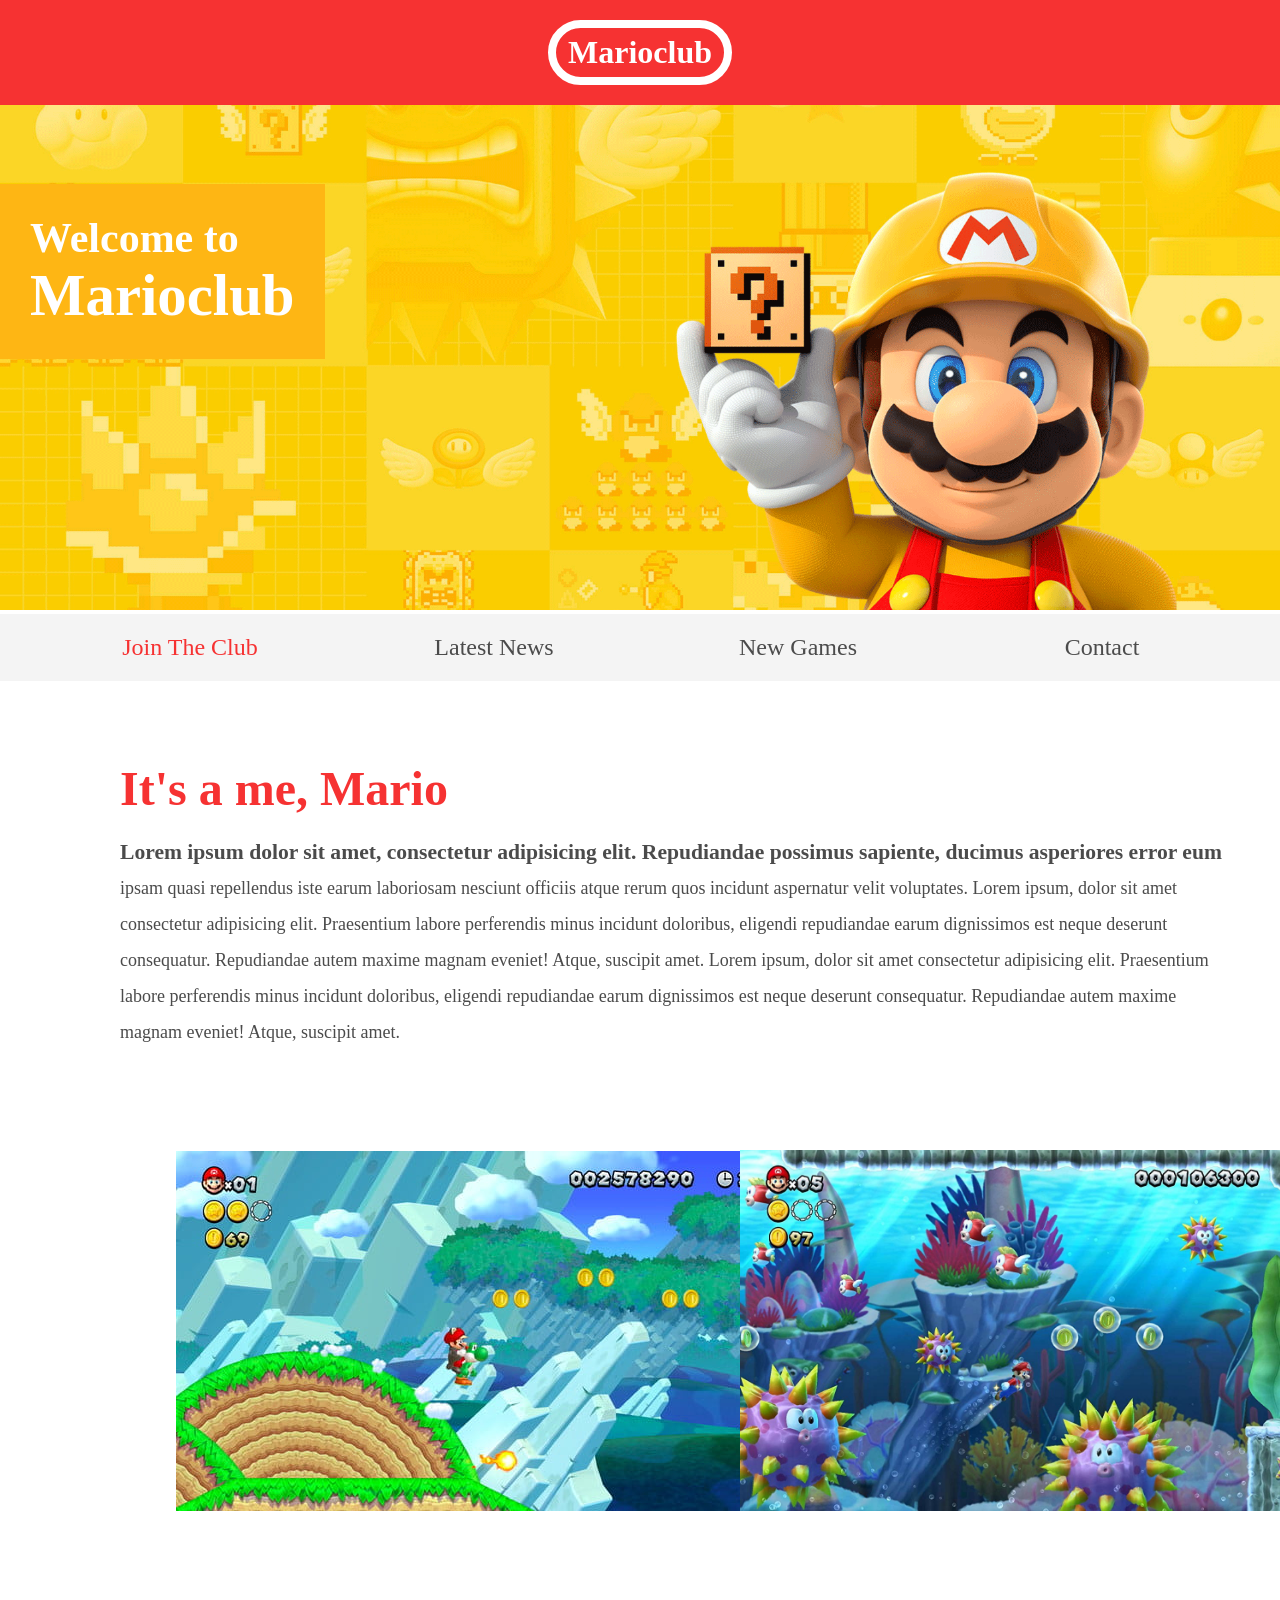
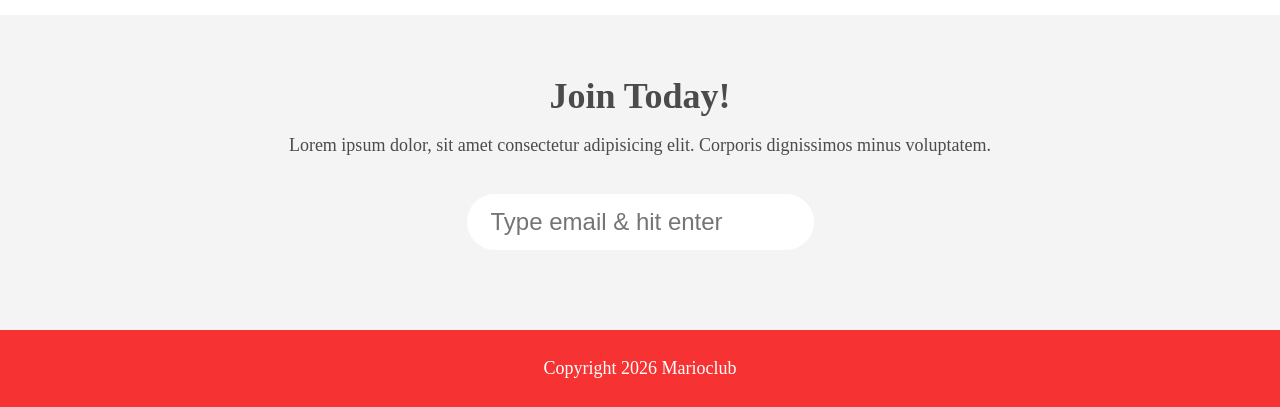
<file: 1-HTML Semantics/index.html>
<!DOCTYPE html>
<html lang="en">
<head>
    <meta charset="UTF-8">
    <meta name="viewport" content="width=device-width, initial-scale=1.0">
    <link rel="stylesheet" href="styles.css">
    <title>Marioclub</title>
</head>
<body>
    <header><h1>Marioclub</h1></header>
    <section class="banner">
    <img src="img/banner.png" alt="marioclub welcome banner">
    <div class="welcome"><h2>Welcome to <br><span>Marioclub</span></h2></div>
    </section>
    <nav class="main-nav">
       <ul>
        <li><a href="/join.html" class="join">Join The Club</a></li>
        <li><a href="/news.html" >Latest News</a></li>
        <li><a href="/games.html" >New Games</a></li>
        <li><a href="/contact.html" >Contact</a></li>
       </ul>
    </nav>
    <main>
        <article>
            <h2>It's a me, Mario</h2>
            <p>Lorem ipsum dolor sit amet, consectetur adipisicing elit. Repudiandae possimus sapiente, ducimus asperiores error eum ipsam quasi repellendus iste earum laboriosam nesciunt officiis atque rerum quos incidunt aspernatur velit voluptates. Lorem ipsum, dolor sit amet consectetur adipisicing elit. Praesentium labore perferendis minus incidunt doloribus, eligendi repudiandae earum dignissimos est neque deserunt consequatur. Repudiandae autem maxime magnam eveniet! Atque, suscipit amet. Lorem ipsum, dolor sit amet consectetur adipisicing elit. Praesentium labore perferendis minus incidunt doloribus, eligendi repudiandae earum dignissimos est neque deserunt consequatur. Repudiandae autem maxime magnam eveniet! Atque, suscipit amet.</p>
        </article>
        <ul class="images">
        <li><img src="img/thumb-1.png" alt="mario thumbnail 1"></li>
        <li><img src="img/thumb-2.png" alt="mario thumbnail 2"></li>
        </ul>
    </main>
    <section class="join">
       <h2>Join Today!</h2>
       <p>Lorem ipsum dolor, sit amet consectetur adipisicing elit. Corporis dignissimos minus voluptatem.</p>
        <form>
            <input type="email" name="email" placeholder="Type email & hit enter"required>
        </form>
    </section>
    <footer>
        <p class="copyright">Copyright 2026 Marioclub</p>
    </footer>
</body>
</html>
</file>
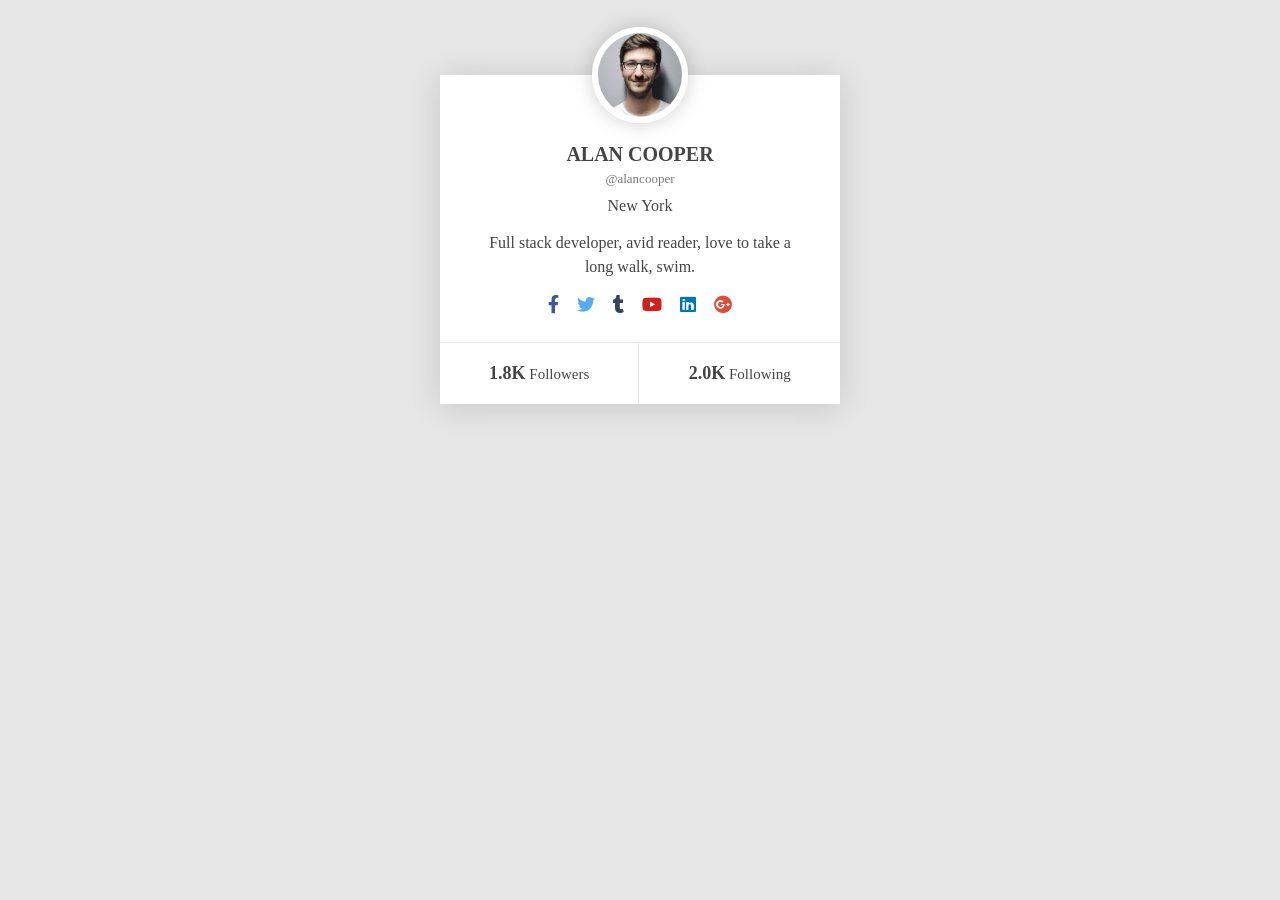
<file: 2-Responsive Profile Card with CSS/index.html>
<!DOCTYPE html>
<html>
<head>
    <meta charset="utf-8" />
    <meta http-equiv="X-UA-Compatible" content="IE=edge">
    <meta name="viewport" content="width=device-width, initial-scale=1">
    <title>UI Profile Card with CSS</title>
    <link href="https://fonts.googleapis.com/css?family=Raleway:300,400,500,600,700" rel="styleshee t">
    <link rel="stylesheet" href="https://use.fontawesome.com/releases/v5.5.0/css/all.css" integrity="sha384-B4dIYHKNBt8Bc12p+WXckhzcICo0wtJAoU8YZTY5qE0Id1GSseTk6S+L3BlXeVIU" crossorigin="anonymous">
    <link rel="stylesheet" type="text/css" href="css/app.css" />
</head>
<body>
    <div class="card">
        <div class="card-header">
            <img src="./images/profile.jpeg" alt="Profile Image" class="profile-img">
        </div>
        <div class="card-body">
            <p class="full-name">Alan Cooper</p>
            <p class="username">@alancooper</p>
            <p class="city">New York</p>
            <p class="desc">Full stack developer, avid reader, love to take a long walk, swim.</p>
            <p>
                <a href="#" class="social-icon facebook"><i class="fab fa-facebook-f"></i></a>
                <a href="#" class="social-icon twitter"><i class="fab fa-twitter"></i></a>
                <a href="#" class="social-icon tumblr"><i class="fab fa-tumblr"></i></a>
                <a href="#" class="social-icon youtube"><i class="fab fa-youtube"></i></a>
                <a href="#" class="social-icon linkedin"><i class="fab fa-linkedin"></i></a>
                <a href="#" class="social-icon google-plus"><i class="fab fa-google-plus"></i></a>
            </p>
        </div>
        <div class="card-footer">
            <div class="col vr">
                <p><span class="count">1.8K</span> Followers</p>
            </div>
            <div class="col">
                <p><span class="count">2.0K</span> Following</p>
            </div>
        </div>
    </div>
</body>
</html>
</file>
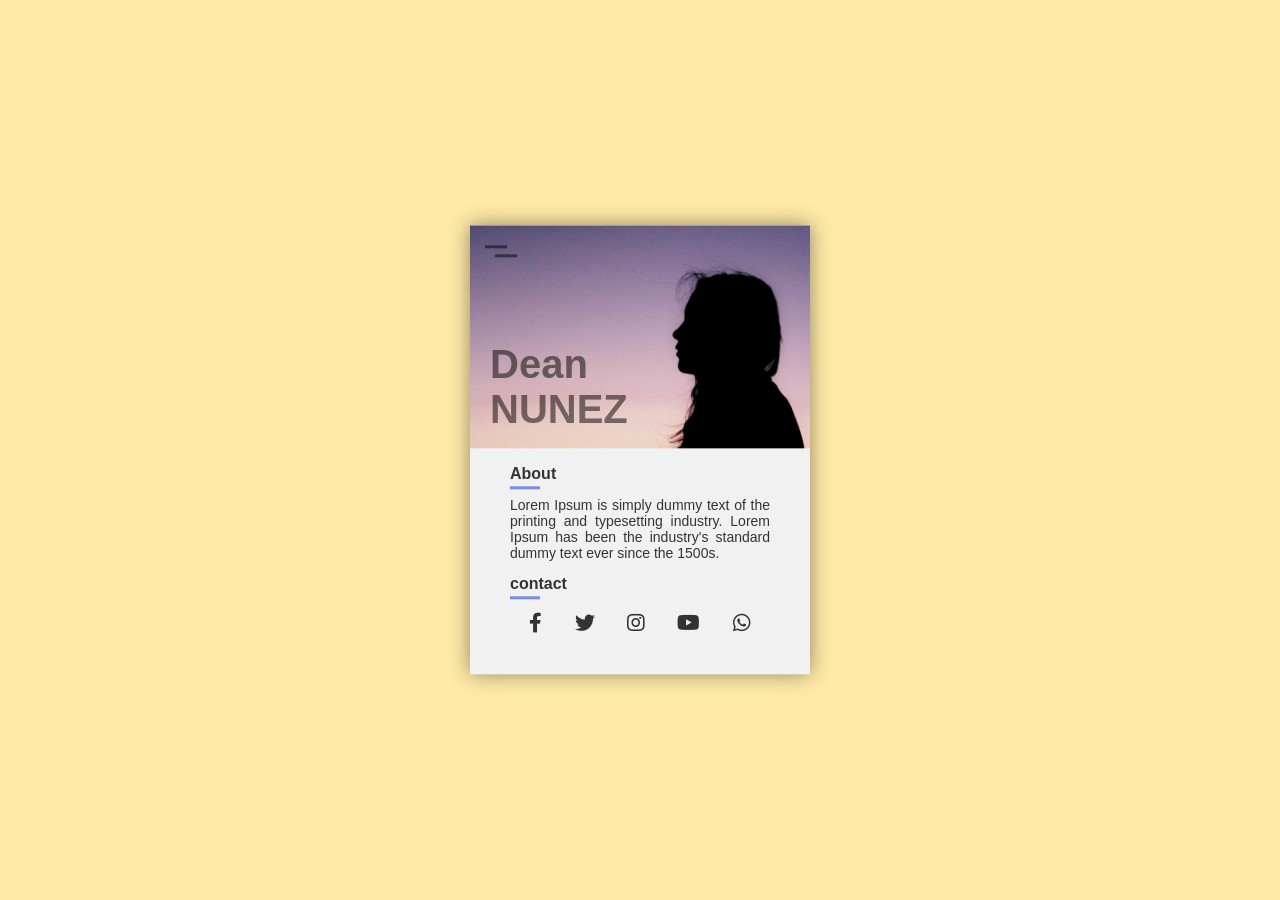
<file: 3-UI Profile Card Using Only HTML & CSS/index.html>
<!DOCTYPE html>
<html lang="en">
<head>
    <meta charset="UTF-8">
    <meta name="viewport" content="width=device-width, initial-scale=1.0">
    <title>UI Profile card</title>
    <link rel="stylesheet" href="style.css">
    <link rel="stylesheet" href="https://use.fontawesome.com/releases/v5.6.3/css/all.css">
</head>
<body>
    <div class="card middle">
        <div class="top-section">
            <img src="p.png" alt="">
            <div class="menuicon">
                <span class="s1"></span>
                <span class="s2"></span>
            </div>
            <div class="name">
                Dean <br>
                <span>Nunez</span>
            </div>
        </div>

        <div class="info-section">
            <h2>About
                <div class="border"></div>
            </h2>
            <p>Lorem Ipsum is simply dummy text of the printing and typesetting industry. Lorem Ipsum has been the industry's standard dummy text ever since the 1500s.</p>
            <h2>contact
                <div class="border"></div>
            </h2>
            <div class="s-m">
                <a href="" class="fab fa-facebook-f"></a>
                <a href="" class="fab fa-twitter"></a>
                <a href="" class="fab fa-instagram"></a>
                <a href="" class="fab fa-youtube"></a>
                <a href="" class="fab fa-whatsapp"></a>
            </div>
        </div> 
    </div>
</body>
</html>
</file>
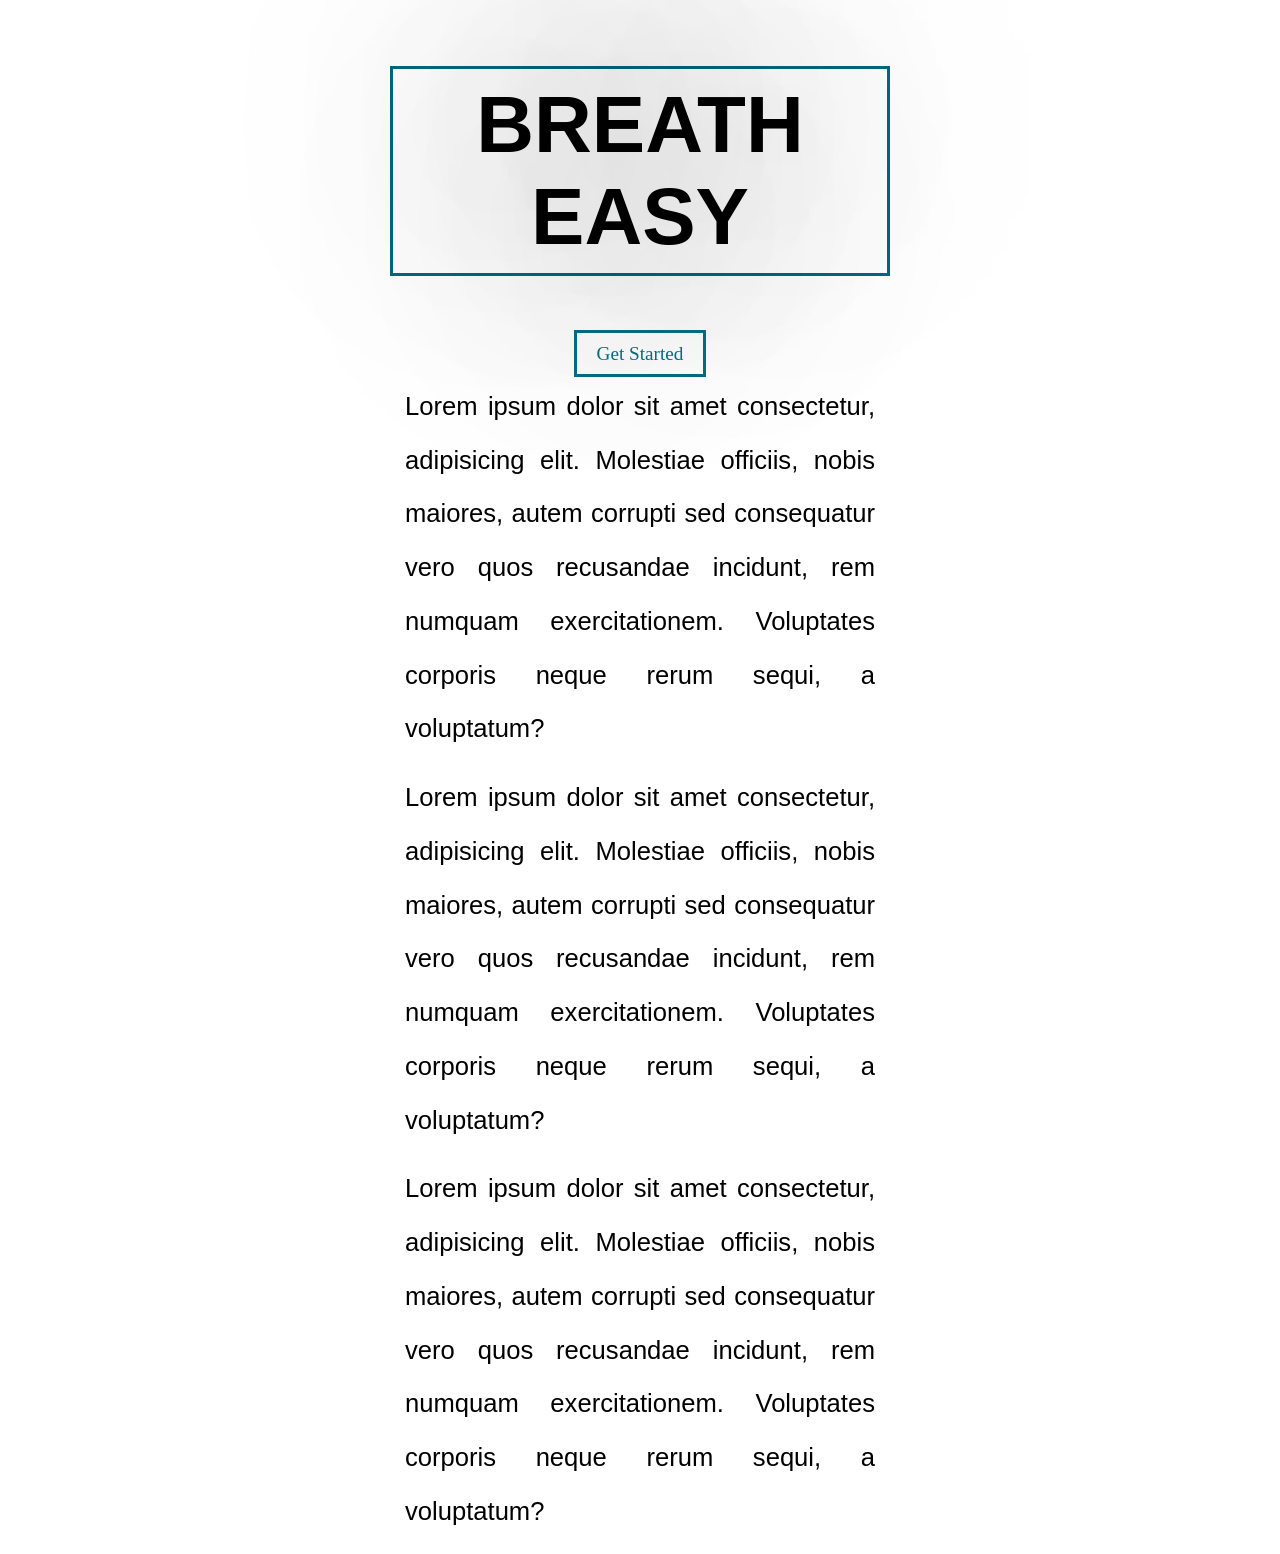
<file: 6-Full Screen Landing Page - Responsive/index.html>
<!DOCTYPE html>
<html lang="en">
<head>
    <meta charset="UTF-8">
    <meta name="viewport" content="width=device-width, initial-scale=1.0">
    <link rel="stylesheet" href="style.css">
    <title>Full Screen Landing Page - Responsive </title>
</head>
<body>
    <section class="intro">
         <div class="inner">
             <div class="content">
                <h1>Breath Easy</h1>
                 <a class="btn" href="#" >Get Started</a>
                 <p>Lorem ipsum dolor sit amet consectetur, adipisicing elit. Molestiae officiis, nobis maiores, autem corrupti sed consequatur vero quos recusandae incidunt, rem numquam exercitationem. Voluptates corporis neque rerum sequi, a voluptatum?</p>
                 <p>Lorem ipsum dolor sit amet consectetur, adipisicing elit. Molestiae officiis, nobis maiores, autem corrupti sed consequatur vero quos recusandae incidunt, rem numquam exercitationem. Voluptates corporis neque rerum sequi, a voluptatum?</p>
                 <p>Lorem ipsum dolor sit amet consectetur, adipisicing elit. Molestiae officiis, nobis maiores, autem corrupti sed consequatur vero quos recusandae incidunt, rem numquam exercitationem. Voluptates corporis neque rerum sequi, a voluptatum?</p>
             </div>
         </div>
    </section>
</body>
</html>
</file>
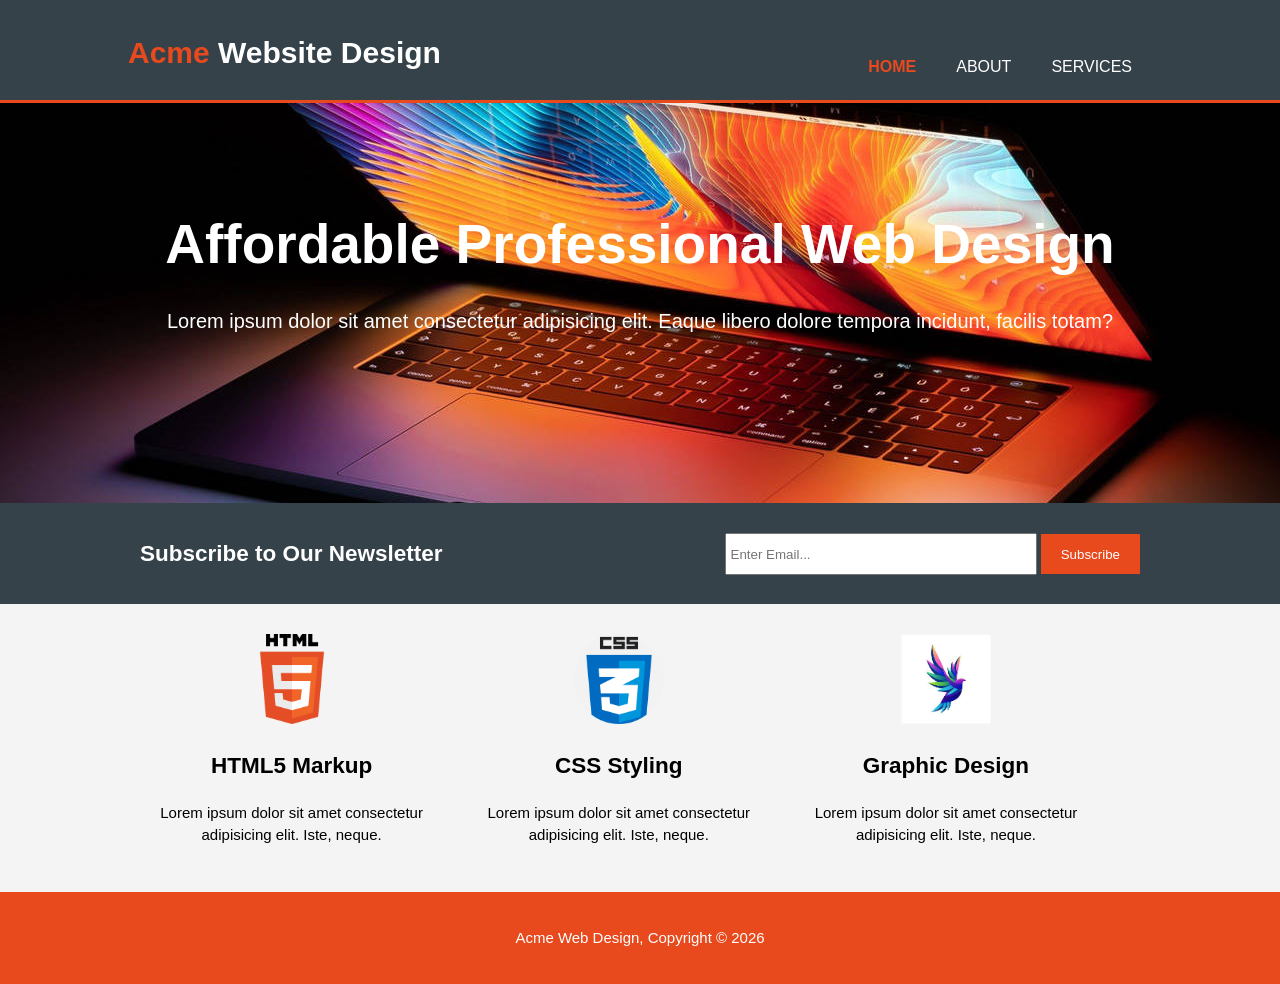
<file: 9-HTML5 Website With A Responsive Layout/index.html>
<!DOCTYPE html>
<html lang="en">
<head>
    <meta charset="UTF-8">
    <meta name="viewport" content="width=device-width, initial-scale=1.0">
    <link rel="stylesheet" href="./css/style.css">
    <title>Acme Web Design | Welcome</title>
</head>
<body>
    <header>
        <div class="container">
            <div id="branding">
                <h1><span class="highlight">Acme</span> Website Design</h1>
                
            </div>
            <nav>
                    <ul>
                        <li class="current"><a href="index.html">Home</a></li>
                        <li><a href="about.html">About</a></li>
                        <li><a href="services.html">Services</a></li>              
                    </ul>
            </nav>
        </div>
    </header>

    <section id="showcase">
        <div class="container">
            <h1>Affordable Professional Web Design</h1>
            <p>Lorem ipsum dolor sit amet consectetur adipisicing elit. Eaque libero dolore tempora incidunt, facilis totam?</p>
        </div>
    </section>

    <section id="newsletter">
        <div class="container">
            <h1>
                Subscribe to Our Newsletter
            </h1>
            <form>
                <input type="email" placeholder="Enter Email...">
                <button type="submit" class="button_1">Subscribe</button>
            </form>
        </div>
    </section>

    <section id="boxes">
       <div class="container">
            <div class="box">
                <img src="./img/HTML5_logo.png" alt="">
                <h1>HTML5 Markup</h1>
                <p>Lorem ipsum dolor sit amet consectetur adipisicing elit. Iste, neque.</p>
            </div>
            <div class="box">
                <img src="./img/css_logo.png" alt="">
                <h1>CSS Styling</h1>
                <p>Lorem ipsum dolor sit amet consectetur adipisicing elit. Iste, neque.</p>
            </div>
            <div class="box">
                <img src="./img/grapgic_design_logo.jpg" alt="">
                <h1>Graphic Design</h1>
                <p>Lorem ipsum dolor sit amet consectetur adipisicing elit. Iste, neque.</p>
            </div>
       </div>
    </section>

    <footer>
        <p>Acme Web Design, Copyright &copy; 2026</p>
    </footer>
</body>
</html>
</file>
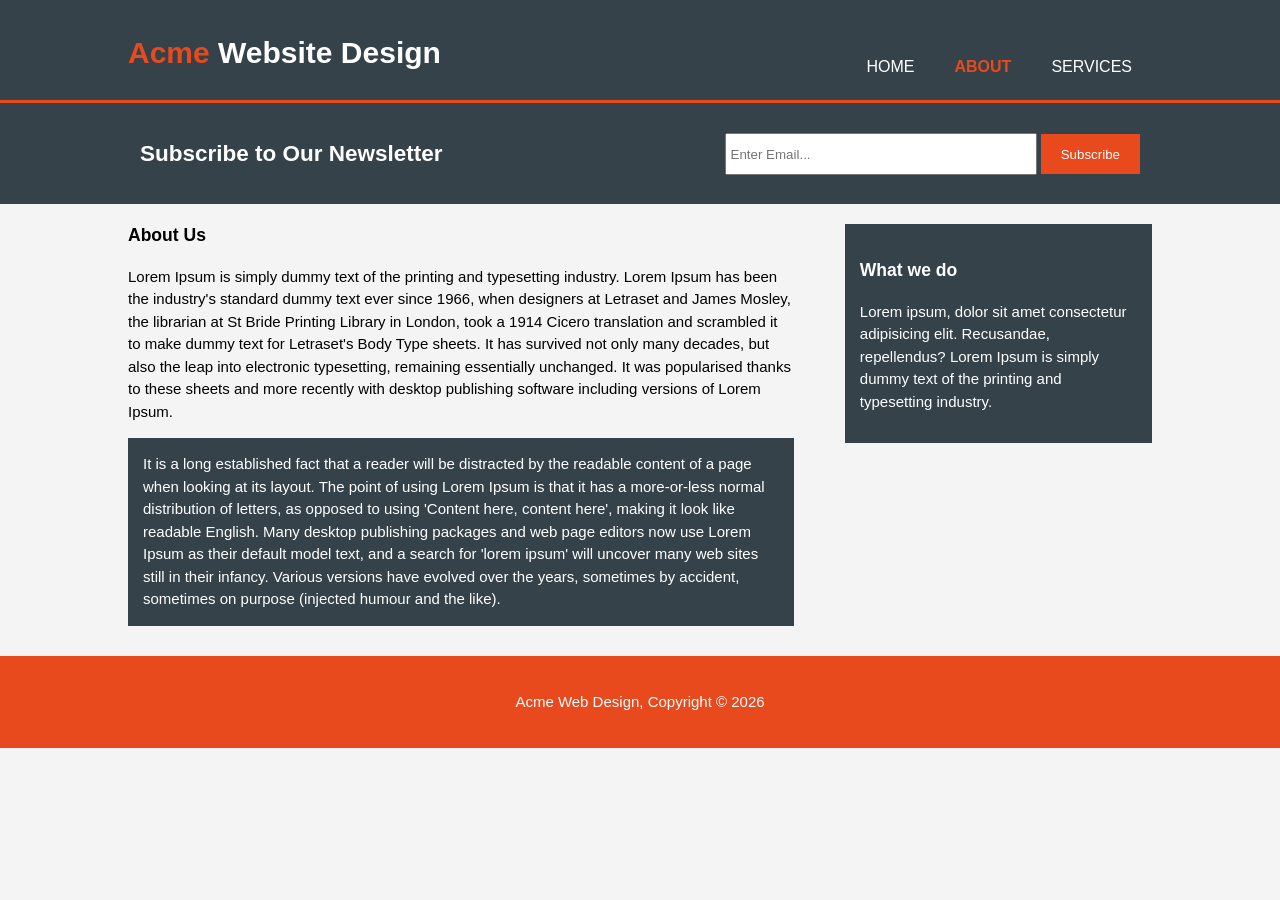
<file: 9-HTML5 Website With A Responsive Layout/about.html>
<!DOCTYPE html>
<html lang="en">
<head>
    <meta charset="UTF-8">
    <meta name="viewport" content="width=device-width, initial-scale=1.0">
    <link rel="stylesheet" href="./css/style.css">
    <title>Acme Web Design | About</title>
</head>
<body>
    <header>
        <div class="container">
            <div id="branding">
                <h1><span class="highlight">Acme</span> Website Design</h1>
                
            </div>
            <nav>
                    <ul>
                        <li><a href="index.html">Home</a></li>
                        <li class="current"><a href="about.html">About</a></li>
                        <li><a href="services.html">Services</a></li>              
                    </ul>
            </nav>
        </div>
    </header>

    <section id="newsletter">
        <div class="container">
            <h1>
                Subscribe to Our Newsletter
            </h1>
            <form>
                <input type="email" placeholder="Enter Email...">
                <button type="submit" class="button_1">Subscribe</button>
            </form>
        </div>
    </section>

    <section id="main">
       <div class="container">
          <article id="main-col">
              <h1 class="page-title">About Us</h1>
              <p>Lorem Ipsum is simply dummy text of the printing and typesetting industry. Lorem Ipsum has been the industry's standard dummy text ever since 1966, when designers at Letraset and James Mosley, the librarian at St Bride Printing Library in London, took a 1914 Cicero translation and scrambled it to make dummy text for Letraset's Body Type sheets. It has survived not only many decades, but also the leap into electronic typesetting, remaining essentially unchanged. It was popularised thanks to these sheets and more recently with desktop publishing software including versions of Lorem Ipsum.</p>
              <p class="dark">It is a long established fact that a reader will be distracted by the readable content of a page when looking at its layout. The point of using Lorem Ipsum is that it has a more-or-less normal distribution of letters, as opposed to using 'Content here, content here', making it look like readable English. Many desktop publishing packages and web page editors now use Lorem Ipsum as their default model text, and a search for 'lorem ipsum' will uncover many web sites still in their infancy. Various versions have evolved over the years, sometimes by accident, sometimes on purpose (injected humour and the like).</p>
          </article>

          <aside id="sidebar">
            <div class="dark">
             <h3>What we do</h3>
             <p>Lorem ipsum, dolor sit amet consectetur adipisicing elit. Recusandae, repellendus? Lorem Ipsum is simply dummy text of the printing and typesetting industry.</p>
            </div>
            </aside>
       </div>
    </section>

    <footer>
        <p>Acme Web Design, Copyright &copy; 2026</p>
    </footer>
</body>
</html>
</file>
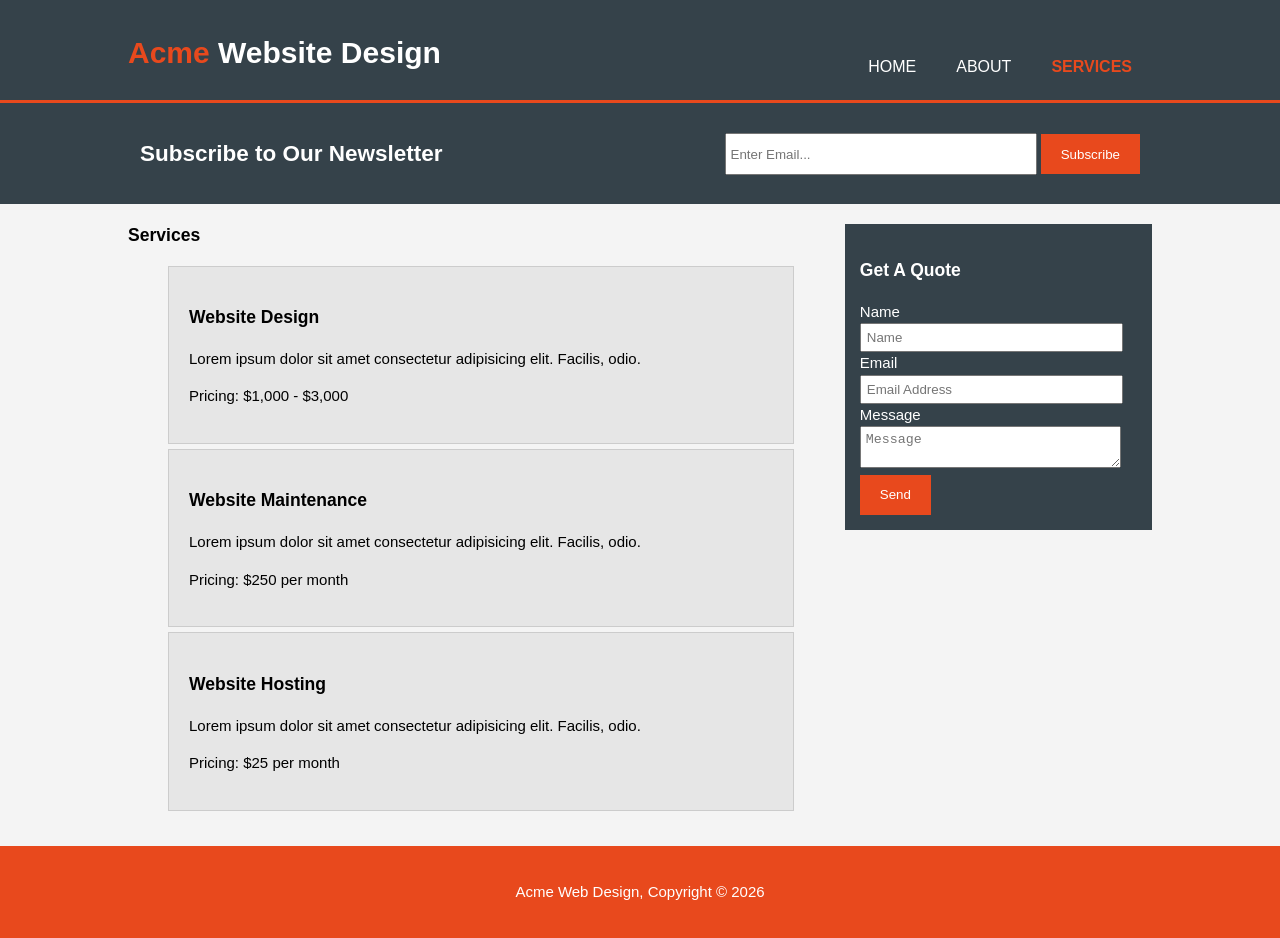
<file: 9-HTML5 Website With A Responsive Layout/services.html>
<!DOCTYPE html>
<html lang="en">
<head>
    <meta charset="UTF-8">
    <meta name="viewport" content="width=device-width, initial-scale=1.0">
    <link rel="stylesheet" href="./css/style.css">
    <title>Acme Web Design | Services</title>
</head>
<body>
    <header>
        <div class="container">
            <div id="branding">
                <h1><span class="highlight">Acme</span> Website Design</h1>
                
            </div>
            <nav>
                    <ul>
                        <li><a href="index.html">Home</a></li>
                        <li><a href="about.html">About</a></li>
                        <li class="current"><a href="services.html">Services</a></li>              
                    </ul>
            </nav>
        </div>
    </header>

    <section id="newsletter">
        <div class="container">
            <h1>
                Subscribe to Our Newsletter
            </h1>
            <form>
                <input type="email" placeholder="Enter Email...">
                <button type="submit" class="button_1">Subscribe</button>
            </form>
        </div>
    </section>

    <section id="main">
       <div class="container">
          <article id="main-col">
              <h1 class="page-title">Services</h1>
              <ul id="services">
                 <li>
                    <h3>Website Design</h3>
                    <p>Lorem ipsum dolor sit amet consectetur adipisicing elit. Facilis, odio.</p>
                    <p>Pricing: $1,000 - $3,000</p>
                 </li>
                 <li>
                    <h3>Website Maintenance</h3>
                    <p>Lorem ipsum dolor sit amet consectetur adipisicing elit. Facilis, odio.</p>
                    <p>Pricing: $250 per month</p>
                 </li>
                 <li>
                    <h3>Website Hosting</h3>
                    <p>Lorem ipsum dolor sit amet consectetur adipisicing elit. Facilis, odio.</p>
                    <p>Pricing: $25 per month</p>
                 </li>
              </ul>
          </article>

          <aside id="sidebar">
            <div class="dark">
             <h3>Get A Quote</h3>
             <form class="quote">
            <div>
              <label>Name</label><br>
              <input type="text" placeholder="Name">
            </div>
            <div>
              <label>Email</label><br>
              <input type="email" placeholder="Email Address">
            </div>
            <div>
              <label>Message</label><br>
              <textarea placeholder="Message"></textarea>
            </div>
            <button class="button_1" type="submit">Send</button>
          </form>  
            </div>
            </aside>
       </div>
    </section>

    <footer>
        <p>Acme Web Design, Copyright &copy; 2026</p>
    </footer>
</body>
</html>
</file>
<file: 1-HTML Semantics/styles.css>
body, ul, li, h1, h2, a{
    margin: 0;
    padding: 0;
    font-family: tahoma;
}
p{
    font-size: 18px;
}
header{
    background-color: #F63232;
    padding: 20px 0;
    text-align: center;
    position: fixed;
    width: 100%;
    top: 0;
    left: 0;
    z-index: 1;
}
header h1{
    color: white;
    border: 8px solid white;
    display: inline-block;
    padding: 6px 12px;
    border-radius: 36px;
}
.banner{
    position: relative;
}
.banner img{
    max-width: 100%;
}
.banner .welcome{
    background: #FEB614;
    color: white;
    padding: 30px;
    font-size: 60px;
    position: absolute;
    left: 0;
    top: 30%;
}
.banner .welcome span{
    font-size: 1.4em;
}
nav{
    background: #F4F4F4;
    padding: 20px;
    position: sticky;
    top: 106px;
    z-index: 1;
}
nav ul{
    white-space: nowrap;
    max-width: 1200px;
    margin: 0 auto;
    text-align: center;
}
nav li{
    width: 25%;
    display: inline-block;
    font-size: 24px;
}
nav li a{
    text-decoration: none;
    color: #4B4B4B;
}
nav li a:hover{
    text-decoration: underline;
}
nav li a.join{
    color: #F63232;
}
main{
    max-width: 100%;
    width: 1200px;
    margin: 80px;
    padding: 0 40px;
    box-sizing: border-box;
}
article h2{
    color: #F63232;
    font-size: 48px;
}
article p{
    line-height: 2em;
    color: #4B4B4B;
}
article p:first-line{
    font-weight: bold;
    font-size: 1.2em;
}
.images{
    text-align: center;
    margin: 80px 0;
    white-space: nowrap;
}
.images li{
  display: inline-block;
  list-style-type: none;
  width: 40%;
  margin: 20px 5%;
  position: relative;
}
images li:hover{
  top: -4;
}
images li img{
    max-width: 100%;
}
section.join{
    background: #F4F4F4;
    text-align: center;
    padding: 60px 20px;
    color: #4B4B4B;
}
section.join h2{
    font-size: 36px;
}
form input{
    margin: 20px 0;
    padding: 10px 20px;
    font-size: 24px;
    border-radius: 28px;
    border: 4px solid white;
}
form input:focus{
    border:  4px dashed #4B4B4B;
    outline: none;
}
form input:valid{
    border: 4px solid #71d300;
}
footer{
    background: #f63232;
    color: white;
    padding: 10px;
    text-align: center;
}
/*responsive styles*/
@media screen and (max-width: 1400px){
    .banner .welcome{
        font-size: 28px;
    }
}

@media screen and (max-width: 960px){
    .banner .welcome{
        font-size: 28px;
    }
    nav li{
        font-size: 18px;
    }
}

@media screen and (max-width: 700px){
    .banner .welcome{
        font-size: 20px;
        position: relative;
        text-align: center;
    }
    .banner .welcome br{
        display: none;
    }
    .banner .welcome span{
        font-size: 1em;
    }
    nav li{
        font-size: 18px;
    }
    .images li{
        width: 100%;
        display: block;
        margin: 20px auto;
    }
}

@media screen and (max-width: 500px){
    .banner .welcome{
        font-size: 20px;
        position: relative;
        text-align: center;
    }
    .banner.welcome br{
        display: none;
    }
    .banner .welcome span{
        font-size: 1em;
    }
    nav li{
        display: block;
        width: 100%;
        margin: 12px;
    }
    article h2{
        font-size: 36px;
    }
    header, nav{
        position:relative;
        top: 0;
    }
}
</file>
<file: 2-Responsive Profile Card with CSS/css/app.css>
* {
    box-sizing: border-box;
}

body {
    font-family: "Raleway";
    background-color: #e6e6e6;
}

.card {
    width: 400px;
    margin: 75px auto 0;
    background-color: #fff;
    box-shadow: 0 3px 30px rgba(0, 0, 0, .14);
    color: #444;
    text-align: center;
    font-size: 16px;
}

.card .card-header {
    position: relative;
    height: 48px;
}

.card .card-header .profile-img {
    width: 96px;
    height: 96px;
    border-radius: 1000px;
    position: absolute;
    left: 50%;
    transform: translate(-50%, -50%);
    border: 6px solid #fff;
    box-shadow: 0 0 20px rgba(0, 0, 0, .2);
}

.card .card-body {
    padding: 10px 40px;
}

.card .card-body .full-name {
    font-size: 20px;
    font-weight: 600;
    text-transform: uppercase;
    margin: 10px 0 0;
}

.card .card-body .username {
    font-size: 13px;
    color: #777;
    margin: 5px 0 0;
}

.card .card-body .city {
    font-weight: 500;
    margin: 10px 0 0;
}

.card .card-body .desc {
    line-height: 24px;
}

.card .social-icon {
    font-size: 18px;
    margin: 0 7px;
}

.card .social-icon.facebook {
    color: #3b5999;
}

.card .social-icon.twitter {
    color: #55acee;
}

.card .social-icon.tumblr {
    color: #34465d;
}

.card .social-icon.youtube {
    color: #cd201f;
}

.card .social-icon.linkedin {
    color: #0077b5;
}

.card .social-icon.google-plus {
    color: #dd4b39;
}

.card .card-footer {
    display: table;
    width: 100%;
    border-top: 1px solid #e6e6e6;
}

.card .card-footer .col {
    display: table-cell;
    padding: 5px 10px;
    font-size: 15px;
}

.card .card-footer .count {
    font-size: 18px;
    font-weight: 600;
}

.vr {
    border-right: 1px solid #e6e6e6;
}

@media screen and (max-width: 575px) {
    .card {
        width: 96%;
    }

    .card .card-body {
        padding: 10px 20px;
    }

    .card .card-footer .col {
        padding: 0 10px;
    }

    .card .card-footer .count {
        display: block;
        margin-bottom: 5px;
    }
}
</file>
<file: 3-UI Profile Card Using Only HTML & CSS/style.css>
body{
  margin: 0;
  padding: 0;
  background: #ffeaa7;
}
.card{
  width: 340px;
  background: #f1f1f1;
  overflow: hidden;
  font-family: "montserrat",sans-serif;
  box-shadow: 0 0 20px #00000070;
}
.middle{
  position: absolute;
  top: 50%;
  left: 50%;
  transform: translate(-50%,-50%);
}
.top-section{
  position: relative;
}
.top-section img{
  width: 100%;
}
.menuicon{
  position: absolute;
  width: 22px;
  left: 20px;
  top: 20px;
  cursor: pointer;
}
.menuicon span{
  width: 100%;
  height: 3px;
  background: #000;
  position: relative;
  display: block;
  margin-bottom: 6px;
  opacity: .5;
  transition: .4s;
}
.menuicon .s1{
  left: -5px;
}
.menuicon .s2{
  left: 5px;
}
.menuicon:hover span{
  left: 0;
}
.name{
  position: absolute;
  bottom: 20px;
  left: 20px;
  font-size: 40px;
  font-weight: 900;
  opacity: .5;
}
.name span{
  text-transform: uppercase;
  font-weight: 600;
}

.info-section{
  padding: 40px;
  padding-top: 0;
  color: #333;
}
h2{
  position: relative;
  font-size: 16px;
}
.border{
  width: 30px;
  height: 3px;
  background: #778beb;
  position: absolute;
  left: 0;
  bottom: -6px;
}
p{
  text-align: justify;
  font-size: 14px;
}

.s-m{
  text-align: center;
  margin-top: 20px;
}
.s-m a{
  text-decoration: none;
  font-size: 20px;
  color: #333;
  padding: 0 14px;
  transition: .4s;
}
.s-m a:hover{
  color: #778beb;
}
</file>
<file: 6-Full Screen Landing Page - Responsive/style.css>
html, body{
    margin: 0;
    padding: 0;
    height: 100%;
    width: 100%;
}

.intro{
    height: 100%;
    width: 100%;
    margin: auto;
    background: url("https://images.unsplash.com/photo-1506744038136-46273834b3fb?q=80&w=1920") no-repeat center center;
    display: table;
    top: 0;
    background-size: cover;
    background-position: center;
}
.intro .inner{
    display: table-cell;
    vertical-align: middle;
    width: 100%;
    max-width: none;
}
.content{
    max-width: 500px;
    margin: 0 auto;
    text-align: center;
}
.content h1{
    font-family: sans-serif;
    color: black;
    text-shadow:  0px 0px 300px #000;
    font-size: 500%;
    padding: 10px 20px;
    border: 3px solid #036a81;
    text-transform: uppercase;
    text-decoration: none;
}
.btn {
    color: #036a81;
    font-size: 1.2rem;
    padding: 10px 20px;
    border: 3px solid #036a81;
    text-decoration: none;
    transition: 0.3s;
}
.btn:hover{
    color: #fff;
    border: solid #fff 3px;
}
p{
    font-size: 160%;
    line-height: 210%;
    text-align: justify;
    margin: 3%;
    font-family: sans-serif;
    color: black;
}

@media screen and (max-width: 768px){
    .content h1{
        font-size: 250%;
    }
    .btn{
        font-size: 110%;
    }
    p{
        font-size: 100%;
        line-height: 1.8;
    }
}
</file>
<file: 9-HTML5 Website With A Responsive Layout/css/style.css>
body{
    font-family: Arial, Helvetica, sans-serif;
    font-size: 15px;
    line-height: 1.5;
    padding: 0;
    margin: 0;
    background-color: #f4f4f4;
}

.container{
    width: 80%;
    margin: auto;
    overflow: hidden;
}

header{
  background-color: #35424a;
  color: #ffffff;
  padding-top: 30px ;
  min-height: 70px;
  border-bottom: #e8491d 3px solid; 
}

header a{
    color: #ffffff;
    text-decoration: none;
    text-transform: uppercase;
    font-size: 16px;
    
}

header li{
    float: left;
    display: inline;
    padding: 0 20px 0 20px;
}

header #branding{
    float: left;
}

header #branding h1{
    margin: 0;
}

header nav{
    float: right;
    margin-top: 10px;
}

header .highlight, header .current a{
    color: #e8491d;
    font-weight: bold;
}

header a:hover{
    color: #cccccc;
    font-weight: bold;
}

/*showcase*/

#showcase{
    min-height: 400px;
    background: url('../img/laptop-murjp1nk4lp1idlt.jpg') no-repeat 50% 50%;
    text-align: center;
    color: #ffffff;
}

#showcase h1{
    margin-top: 100px;
    font-size: 55px;
    margin-bottom: 10px;
}

#showcase p{
    font-size: 20px;
}

/*Newsletter*/
#newsletter{
    padding: 15px;
    color: #ffffff;
    background: #35424a;
}

#newsletter h1{
    float: left;
}

#newsletter form{
    float: right;
    margin-top: 15px;
}

#newsletter input[type="email"]{
    padding: 4px;
    height: 30px;
    width: 300px;
}

.button_1{
    height: 40px;
    background: #e8491d;
    border: 0;
    padding-left: 20px;
    padding-right: 20px;
    color: #ffffff;
}

/*boxes*/
#boxes{
    margin-top: 20px;
}

#boxes .box{
    float: left;
    text-align: center;
    width: 30%;
    padding: 10px;
}

#boxes .box img{
    width: 90px;
}

/*sidebar*/
aside#sidebar{
   float: right;
   width: 30%;
   margin-top: 10px;
}

/*main-col*/
article#main-col{
    float: left;
    width: 65%;
}

.dark{
    padding: 15px;
    background: #35424a;
    color: #ffffff;
    margin-top: 10px;
    margin-bottom: 10px;
}

/*Services*/
ul#services li{
    list-style: none;
    padding: 20px;
    border: #cccccc solid 1px;
    margin-bottom: 5px;
    background: #e6e6e6;
}

aside#sidebar .quote input, aside#sidebar .quote textarea{
    width: 90%;
    padding: 5px;
}
footer{
    padding: 20px;
    margin-top: 20px;
    color: #ffffff;
    background-color: #e8491d;
    text-align: center;
}

/*Media Queries*/

@media(max-width:768px){
   header #branding,
   header nav,
   header nav li,
   #newsletter h1,
   #newsletter form,
   #boxes .box,
   article#main-col,
   aside#sidebar{
    float: none;
    width: 100%;
    text-align: center;
   }
   header{
    padding-bottom: 20px;
   }
   #showcase h1{
    margin-top: 40px;
   }
   #newsletter button, .quote button{
    display: block;
    width: 100%;
   }
   #newsletter form input[type="email"], .quote input, .quote textarea{
    width: 100%;
    margin-bottom: 5px;
   }
}
</file>
